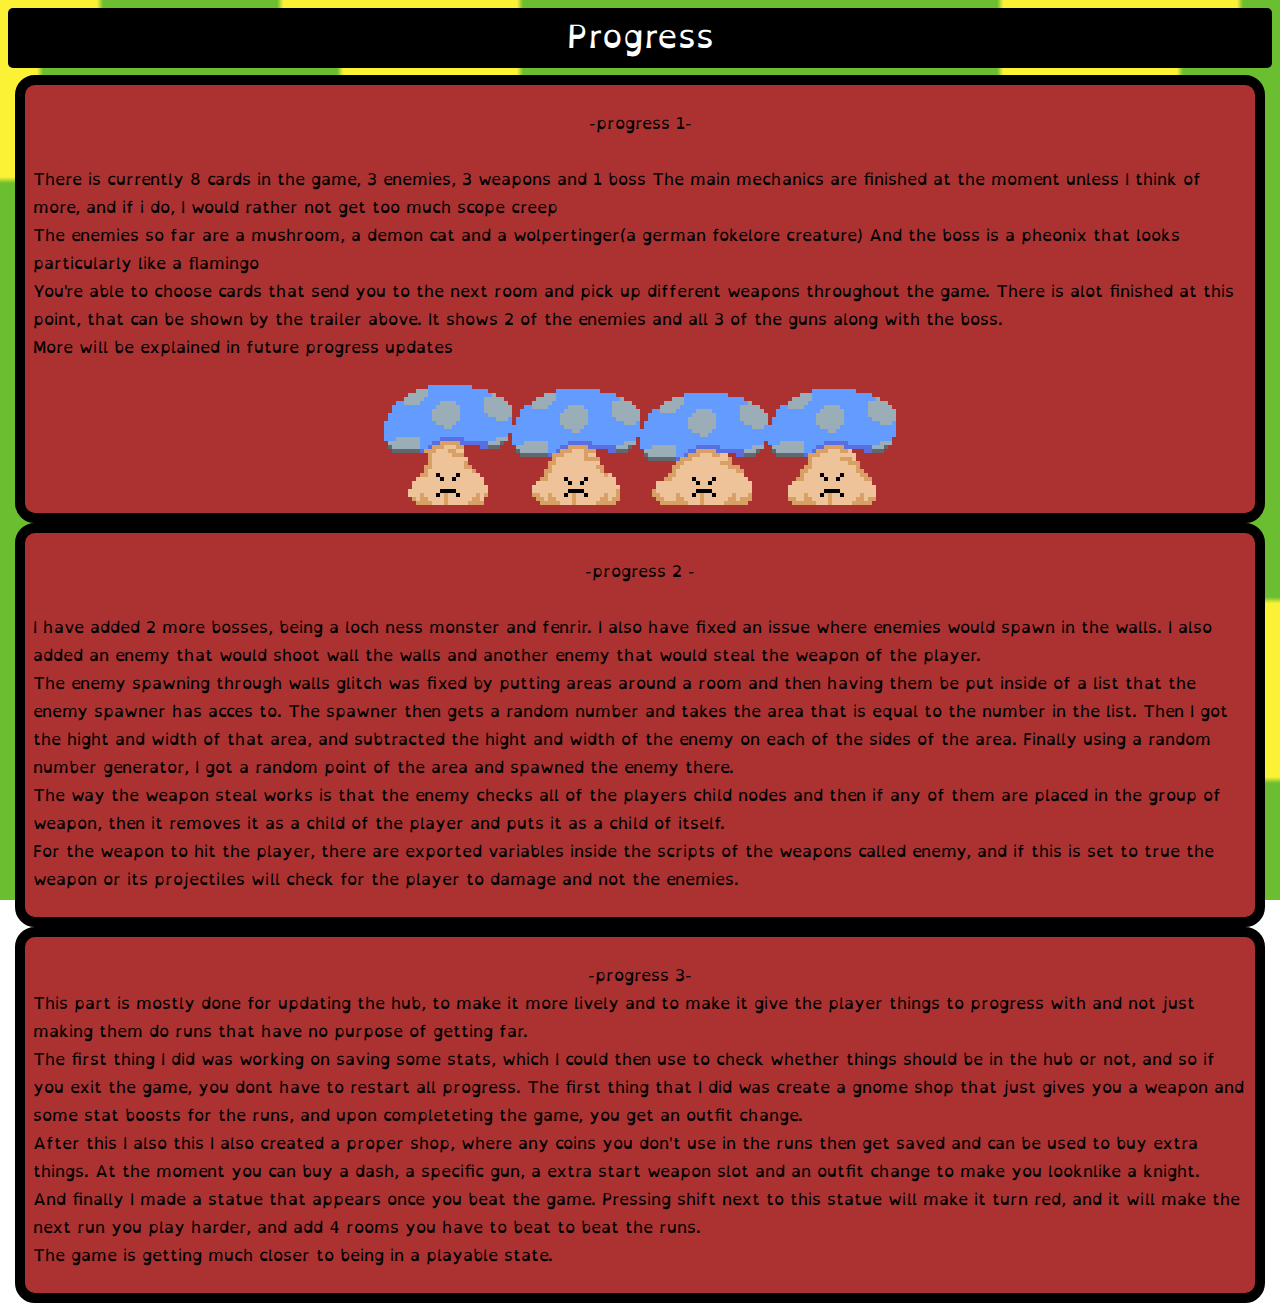
<file: progress.html>
<html>
<head>
	<link rel="stylesheet"type="text/css" href="High-Stakes-CSS.css"/>
	<script src= "JavaStakes.js"></script>
</head>
<body id = "progpage">
	<div id = "header" class = "bigtext">
		<center> <p> Progress <p> </center>
	</div>
	<div id = "progresslistholder">
		<ul id ="progresslist">
			<li> 
				<p>
					<center>-progress 1- </center> <br>
There is currently 8 cards in the game, 3 enemies, 3 weapons and 1 boss
The main mechanics are finished at the moment unless I think of more, and if i do, I would rather not get too much scope creep <br>

The enemies so far are a mushroom, a demon cat and a wolpertinger(a german fokelore creature)
And the boss is a pheonix that looks particularly like a flamingo <br>

You're able to choose cards that send you to the next room and pick up different weapons throughout the game. There is alot finished at this point, that can be shown by the trailer above.
It shows 2 of the enemies and all 3 of the guns along with the boss. <br>

More will be explained in future progress updates
				</p>
				<center> <img src = "Images/MeanMushroom-Sheet.png"> </center>
			</li>
			<li>
				<p>
					<center>-progress 2 - </center> <br>
I have added 2 more bosses, being a loch ness monster and fenrir. I also have fixed an issue where enemies would spawn in the walls. I also added an enemy that would shoot wall the walls and another enemy that would steal the weapon of the player. <br>

The enemy spawning through walls glitch was fixed by putting areas around a room and then having them be put inside of a list that the enemy spawner has acces to. The spawner then gets a random number and takes the area that is equal to the number in the list.
Then I got the hight and width of that area, and subtracted the hight and width of the enemy on each of the sides of the area. Finally using a random number generator, I got a random point of the area and spawned the enemy there. <br>


The way the weapon steal works is that the enemy checks all of the players child nodes and then if any of them are placed in the group of weapon, then it removes it as a child of the player and puts it as a child of itself. <br>
For the weapon to hit the player, there are exported variables inside the scripts of the weapons called enemy, and if this is set to true the weapon or its projectiles will check for the player to damage and not the enemies. <br>



				</p>
			</li>
			<li>
				<p>
					<center>-progress 3-</center>
This part is mostly done for updating the hub, to make it more lively and to make it give the player things to progress with and not just making them do runs that have no purpose of getting far. <br>
The first thing I did was working on saving some stats, which I could then use to check whether things should be in the hub or not, and so if you exit the game, you dont have to restart all progress.
The first thing that I did was create a gnome shop that just gives you a weapon and some stat boosts for the runs, and upon completeting the game, you get an outfit change. <br>
After this I also this I also created a proper shop, where any coins you don't use in the runs then get saved and can be used to buy extra things. At the moment you can buy a dash, a specific gun, a extra start weapon slot and an outfit change to make you looknlike a knight. <br>
And finally I made a statue that appears once you beat the game. Pressing shift next to this statue will make it turn red, and it will make the next run you play harder, and add 4 rooms you have to beat to beat the runs. <br>

The game is getting much closer to being in a playable state.
				</p>
			</li>
		</ul>
	</div>
</body>
</html>
</file>
<file: High-Stakes-CSS.css>
body{
		background-image: url("Images/CardTable.png");
		background-attachment: fixed;
		background-position: center;
		background-repeat: no-repeat;
		background-size: cover;
		
		font-family: dyslexiafriendly;
		font-size: 1em;
}
@font-face {
	font-family: dyslexiafriendly;
	src: url(Fonts/OpenDyslexicRegular.ttf);
}


#header{
	background-color: black;
	height: 60px;
	width: 100%;
	color: white;
	border-radius: 5px;
}
ul{
		list-style-type: none;
		margin: 0;
		padding: 7;
}
li{ 
	display: inline-block;
	float: left;
}
li a{
	display: inline-block;
	padding: 8px;
	text-decoration: none;
	color: white;
}
li a:hover{
	background-color: #ac3232 ;
}




#logoholder{
	height: 384px;
	width: 786px;
	padding: 2%;
}
#logo{
	height: 384px;
	width: 786px;
}

#card{
	background-color: #ac3232;
	margin: 10%;
	width: 80%;
	height: auto;
	border-radius: 20px;
	border-color: black;
	border-width: 10px;
	border-style: solid;
	font-size: 2em;
}

#epicvideo{
	width: 90%;
	height: 50%;
	margin: 5%;
}

#progress{
	width: 80%;
	height: 40%;
	background-color: white;
	border-radius: 10px;
}

#progressTextFile{
	background-color: white;
	width: 100%;
	height: 100%;
	font-family: dyslexiafriendly;
	border-radius: 10px;
}


#gap{
	height: 70%;
}

#form{
	background-image: url("Images/Letter.png");
	background-size: cover;
	background-position: no-repeat;
	width: 80%;
	margin: 10%;
}
#BreadText{
	background-color: white;
	height: 30px;
}
.formInput{
	width: 30%;
	height: 30px;
	margin: 10px;
}
#formtext{
	color: black;
	margin: 6px;
}

.socialBar{
}

.navbarPicture{
	width:90%;
	height:90%;
	float:right;
}

.youtube{
	width: 80%;
	height: 80%;
}

@media screen and (max-width: 1200px){
	#logo{
		height:256px;
		width: 512px;
	}
	#logoholder{
		height: 265px;
		width: 512px;
	}
}

@media screen and (max-width: 850px){
	#logo{
		height:192px;
		width: 384px;
	}
	#logoholder{
		height: 192px;
		width: 384px;
	}
	#card{
		font-size: 1.5em;
	}
}

@media screen and (max-width: 550px){
	#logo{
		height: 128px;
		width: 256px;
	}
	#logoholder{
		height: 128px;
		width: 265px;
	}
}

.center{
	display: block;
	margin-left: auto;
	margin-right: auto;
}
@media only screen and (hover: none) and (pointer: coarse){
	#header{
		height: 200px;
	}
	li a{
		font-size: 2em;
	}
}

#progresslist li{
	padding: 8px;
	background-color: #ac3232;
	border-radius: 20px;
	border-color: black;
	border-width: 10px;
	border-style: solid;;
}

.fixed{
	position: fixed;
}

#smallgap{
	height: 60px;
}

#progpage{
	background-image: url("Images/Letter.png")
}

.bigtext{
	font-size: 2em;
}

#submitbutton{
	font-family: dyslexiafriendly;
	color: white;
	background-color: black;
	margin: 10;
}

#submitbutton:hover{
	background-color: grey;
}

.automaticHeight{
	height: auto;
}

#GetBig{
	display: inline-block;
	padding: 0px;
	text-decoration: none;
	color: white;
	background-color: black;
	font-family: dyslexiafriendly;
}
</file>
